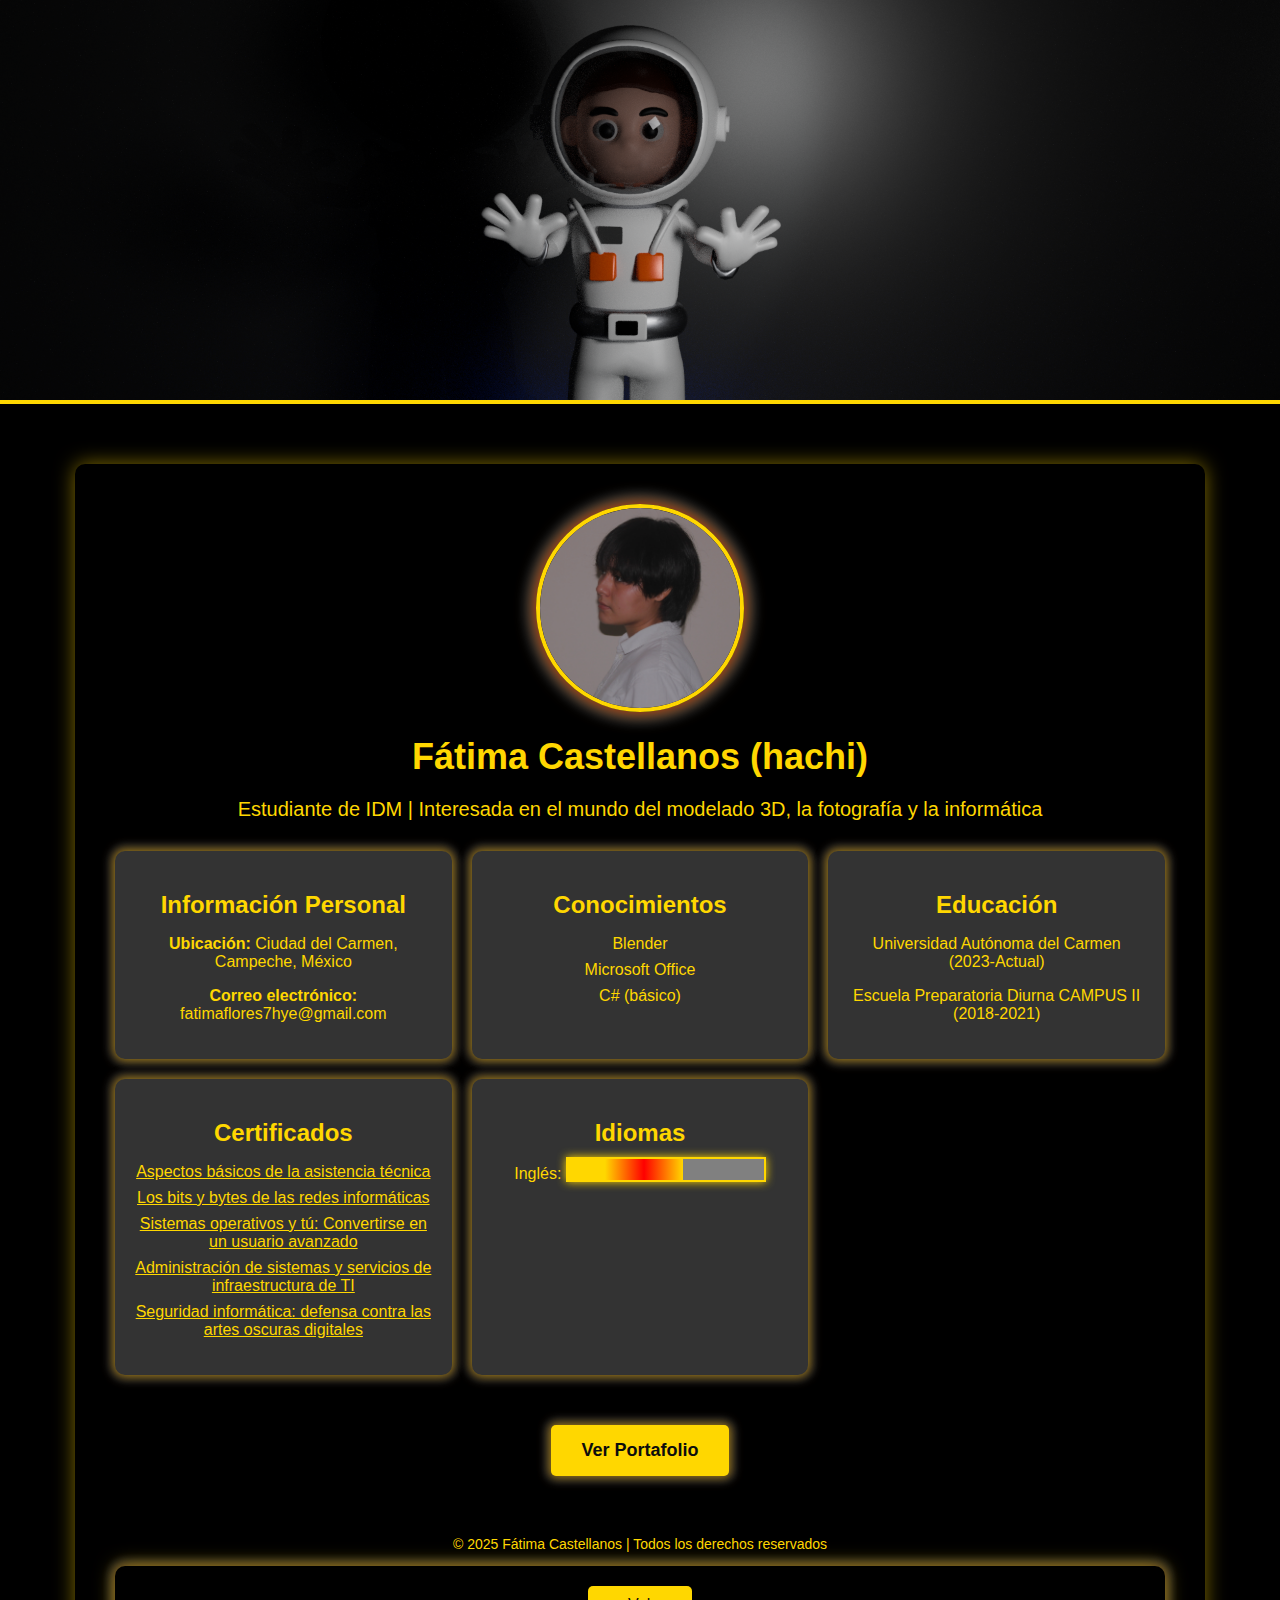
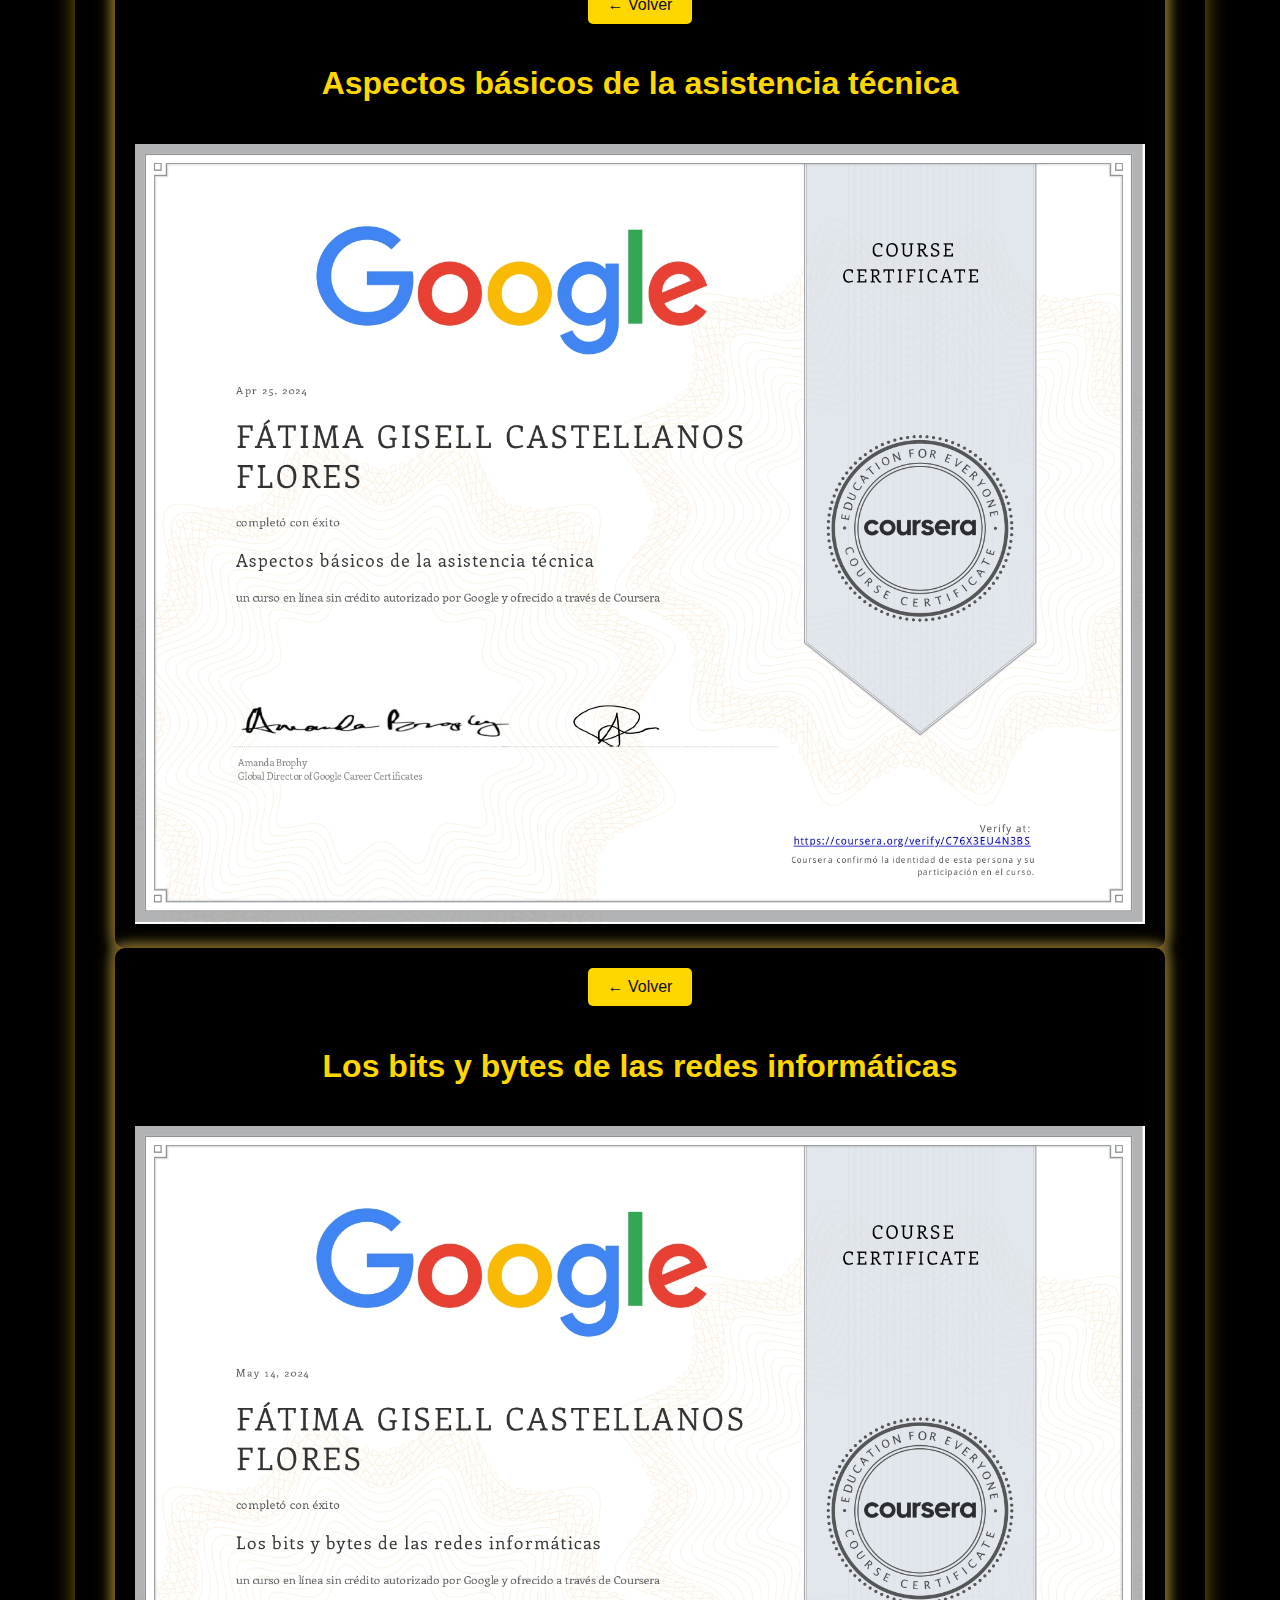
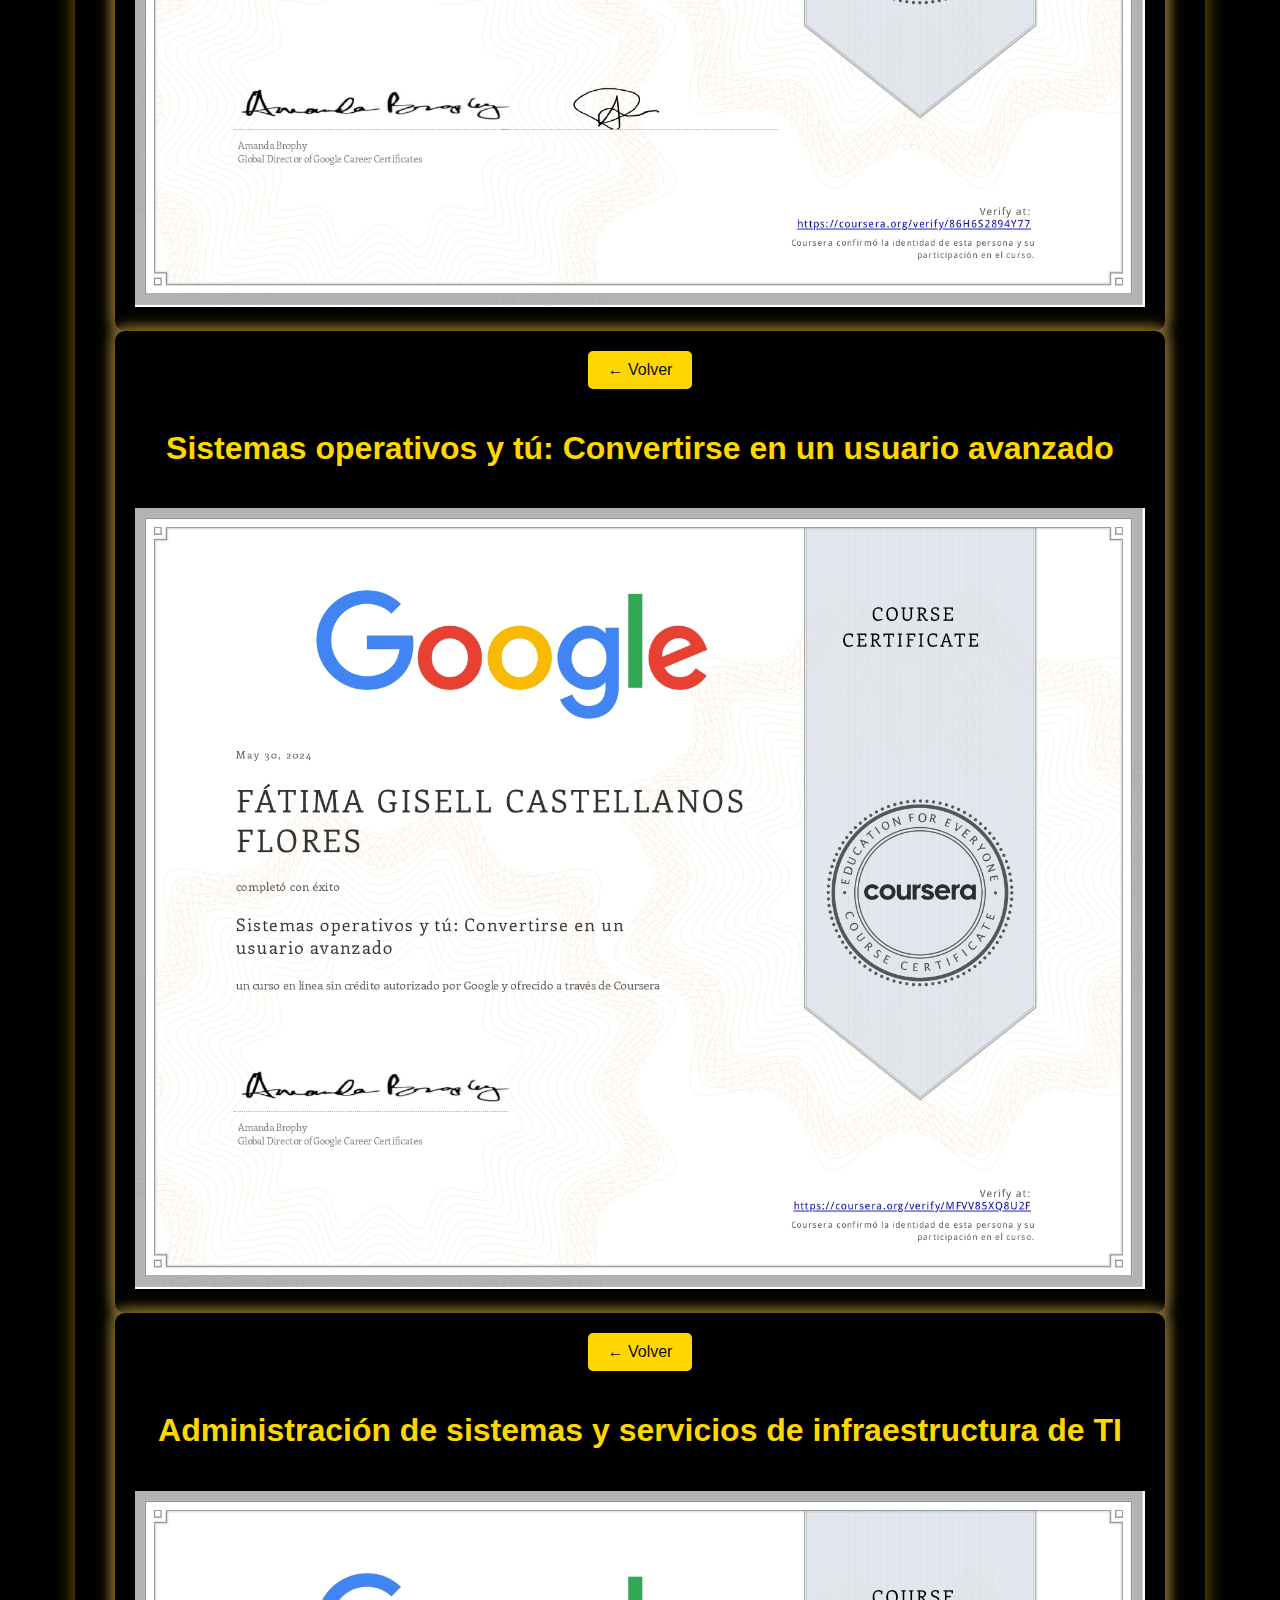
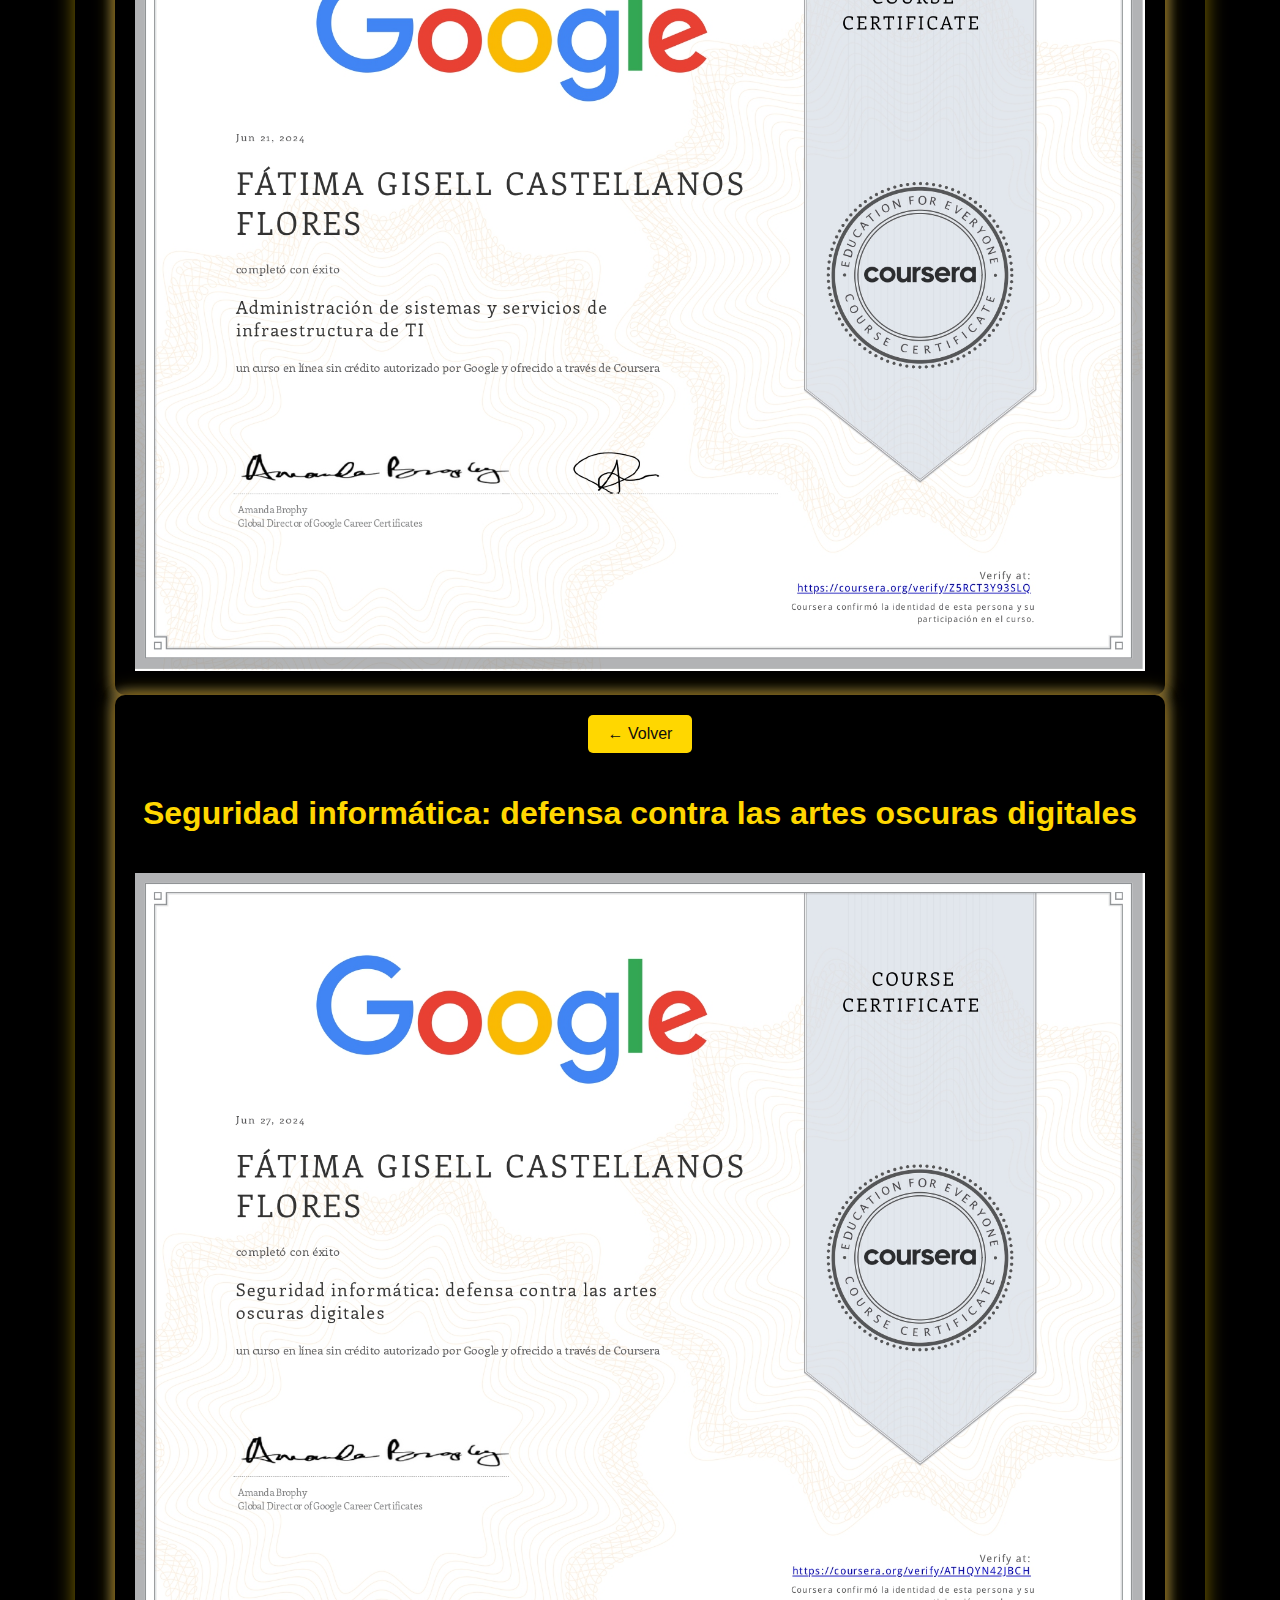
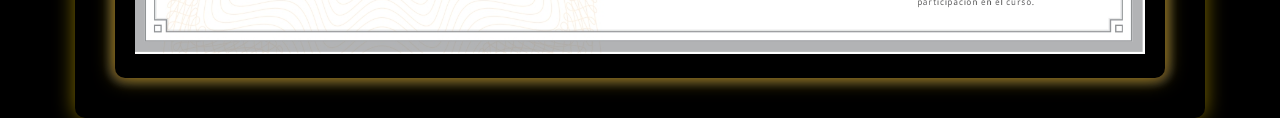
<file: 02-maquetacion-cv/index.html>
<!DOCTYPE html>
<html lang="es">
<head>
    <meta charset="UTF-8">
    <meta name="viewport" content="width=device-width, initial-scale=1.0">
    <title>Fátima Castellanos</title>
    <style>
        body {
            background-color: #000000;
            color: #FFD700;
            font-family: 'Orbitron', sans-serif;
            margin: 0;
            padding: 0;
            display: flex;
            justify-content: center;
            align-items: center;
            height: 100%;
            flex-direction: column;
        }
        .banner {
            width: 100%;
            height: 400px;
            background-image: url('APOLO 3D.png');
            background-size: cover;
            background-position: center;
            border-bottom: 4px solid #FFD700;
            margin-bottom: 30px;
        }
        .cv-container {
            width: 100%;
            max-width: 1050px;
            text-align: center;
            padding: 40px;
            background-color: #000000;
            box-shadow: 0 0 20px rgba(255, 215, 0, 0.5);
            border-radius: 10px;
            margin-top: 30px;
        }
        header {
            margin-bottom: 30px;
        }
        header .photo {
            width: 200px;
            height: 200px;
            border-radius: 50%;
            overflow: hidden;
            margin: 0 auto;
            border: 4px solid #FFD700;
            margin-bottom: 20px;
            box-shadow: 0 0 15px 5px rgba(255, 0, 0, 0.7), 0 0 15px 5px rgba(0, 255, 0, 0.7), 0 0 15px 5px rgba(0, 0, 255, 0.7);
            animation: rgb-glow 5s linear infinite;
        }
        header .photo img {
            width: 100%;
            height: 100%;
            object-fit: cover;
        }
        header h1 {
            font-size: 36px;
            color: #FFD700;
            margin-bottom: 10px;
        }
        header p {
            font-size: 20px;
            margin-bottom: 20px;
        }
        .info {
            display: grid;
            grid-template-columns: repeat(auto-fit, minmax(280px, 1fr));
            gap: 20px;
            margin-bottom: 30px;
        }
        .section {
            padding: 20px;
            background-color: #333333;
            border-radius: 10px;
            box-shadow: 0 0 10px rgba(255, 215, 0, 0.5), 0 0 10px 5px rgba(255, 0, 0, 0.3), 0 0 10px 5px rgba(0, 255, 0, 0.3), 0 0 10px 5px rgba(0, 0, 255, 0.3);
            animation: rgb-glow 5s linear infinite;
        }
        h2 {
            color: #FFD700;
            font-size: 24px;
            margin-bottom: 10px;
        }
        ul {
            list-style-type: none;
            padding: 0;
        }
        ul li {
            font-size: 16px;
            margin-bottom: 8px;
        }
        .button-container {
            margin-top: 40px;
        }
        .btn {
            background-color: #FFD700;
            color: #0d0d0d;
            border: none;
            padding: 15px 30px;
            font-size: 18px;
            font-weight: bold;
            cursor: pointer;
            border-radius: 5px;
            box-shadow: 0 0 10px rgba(255, 215, 0, 0.5), 0 0 10px 5px rgba(255, 0, 0, 0.3), 0 0 10px 5px rgba(0, 255, 0, 0.3), 0 0 10px 5px rgba(0, 0, 255, 0.3);
            animation: rgb-glow 5s linear infinite;
            transition: all 0.3s;
            margin: 10px;
        }
        .btn:hover {
            background-color: #0d0d0d;
            color: #FFD700;
            box-shadow: 0 0 20px rgba(255, 215, 0, 0.7), 0 0 20px 8px rgba(255, 0, 0, 0.5), 0 0 20px 8px rgba(0, 255, 0, 0.5), 0 0 20px 8px rgba(0, 0, 255, 0.5);
            animation: rgb-glow-hover 5s linear infinite;
        }
        footer {
            margin-top: 50px;
            font-size: 14px;
            color: #FFD700;
        }
        progress {
            border: 2px solid #FFD700;
            width: 200px;
            height: 25px;
            background: linear-gradient(to right, #333, #444, #333);
            background-size: 200% 100%;
            animation: bg-move 10s linear infinite;
            border-radius: 0px;
            -webkit-appearance: none;
            -moz-appearance: none;
            appearance: none;
            box-shadow: 0 0 10px #FFD700, inset 0 0 5px rgba(0, 0, 0, 0.5);
        }
        progress::-webkit-progress-value {
            background: linear-gradient(to right, #FFD700, #FFD700, #ff0000, #FFD700);
            border-radius: 0px;
            animation: progress-glow 2s linear infinite;
            margin-left: -2px;
        }
        progress::-moz-progress-bar {
            background: linear-gradient(to right, #FFD700, #FFD700, #fbff00, #FFD700);
            border-radius: 0px;
            animation: progress-glow 2s linear infinite;
            margin-left: -2px;
        }
        @keyframes progress-glow {
            0% {
                background-position: 0% 0;
            }
            100% {
                background-position: 200% 0;
            }
        }
        @keyframes bg-move {
            0% {
                background-position: 0% 0;
            }
            100% {
                background-position: 200% 0;
            }
        }
        .project-container {
            text-align: center;
            padding: 20px;
            background-color: #000000;
            border-radius: 10px;
            box-shadow: 0 0 20px rgba(255, 215, 0, 0.5), 0 0 10px 5px rgba(255, 0, 0, 0.3), 0 0 10px 5px rgba(0, 255, 0, 0.3), 0 0 10px 5px rgba(0, 0, 255, 0.3);
            animation: rgb-glow 5s linear infinite;
        }
        .project-container img {
            max-width: 100%;
            height: auto;
            margin-top: 20px;
        }
        .back-button {
            display: inline-block;
            padding: 10px 20px;
            background-color: #FFD700;
            color: #0d0d0d;
            text-decoration: none;
            border-radius: 5px;
            margin-bottom: 20px;
        }
        .back-button:hover {
            background-color: #0d0d0d;
            color: #FFD700;
        }
        @keyframes rgb-glow {
            0% {
                box-shadow: 0 0 15px 5px rgba(255, 0, 0, 0.7), 0 0 15px 5px rgba(0, 255, 0, 0.7), 0 0 15px 5px rgba(0, 0, 255, 0.7);
            }
            50% {
                box-shadow: 0 0 15px 5px rgba(0, 255, 0, 0.7), 0 0 15px 5px rgba(0, 0, 255, 0.7), 0 0 15px 5px rgba(255, 0, 0, 0.7);
            }
            100% {
                box-shadow: 0 0 15px 5px rgba(0, 0, 255, 0.7), 0 0 15px 5px rgba(255, 0, 0, 0.7), 0 0 15px 5px rgba(0, 255, 0, 0.7);
            }
        }

        @keyframes rgb-glow-hover {
            0% {
                box-shadow: 0 0 20px 8px rgba(255, 0, 0, 0.5), 0 0 20px 8px rgba(0, 255, 0, 0.5), 0 0 20px 8px rgba(0, 0, 255, 0.5);
            }
            50% {
                box-shadow: 0 0 20px 8px rgba(0, 255, 0, 0.5), 0 0 20px 8px rgba(0, 0, 255, 0.5), 0 0 20px 8px rgba(255, 0, 0, 0.5);
            }
            100% {
                box-shadow: 0 0 20px 8px rgba(0, 0, 255, 0.5), 0 0 20px 8px rgba(255, 0, 0, 0.5), 0 0 20px 8px rgba(0, 255, 0, 0.5);
            }
        }
    </style>
</head>
<body>
    <div class="banner">
    </div>

    <div class="cv-container">
        <header>
            <div class="photo">
                <img src="FATIMA CF.JPG" alt="Foto">
            </div>
            <h1>Fátima Castellanos (hachi)</h1>
            <p>Estudiante de IDM | Interesada en el mundo del modelado 3D, la fotografía y la informática</p>
        </header>
        <section class="info">
            <div class="section personal">
                <h2>Información Personal</h2>
                <p><strong>Ubicación:</strong> Ciudad del Carmen, Campeche, México</p>
                <p><strong>Correo electrónico:</strong> fatimaflores7hye@gmail.com</p>
            </div>
            <div class="section skills">
                <h2>Conocimientos</h2>
                <ul>
                    <li>Blender</li>
                    <li>Microsoft Office</li>
                    <li>C# (básico)</li>
                </ul>
            </div>
            <div class="section education">
                <h2>Educación</h2>
                <p>Universidad Autónoma del Carmen (2023-Actual)</p>
                <p>Escuela Preparatoria Diurna CAMPUS II (2018-2021)
                </p>
            </div>
            <div class="section Certificados">
                <h2>Certificados</h2>
                <ul>
                    <li><a href="#aspectosb" style="color:#FFD700">Aspectos básicos de la asistencia técnica</a></li>
                    <li><a href="#bitsbytes" style="color:#FFD700">Los bits y bytes de las redes informáticas</a></li>
                    <li><a href="#sistemasop" style="color:#FFD700">Sistemas operativos y tú: Convertirse en un usuario avanzado</a></li>
                    <li><a href="#adminsistemas" style="color:#FFD700">Administración de sistemas y servicios de infraestructura de TI</a></li>
                    <li><a href="#seguridadinfo" style="color:#FFD700">Seguridad informática: defensa contra las artes oscuras digitales</a></li>
                </ul>
            </div>
            <div class="section languages">
                <h2>Idiomas</h2>
                <label for="file">Inglés:</label>
                <progress id="file" max="100" value="60">60%</progress>
            </div>
        </section>
        <div class="button-container">
            <button class="btn" onclick="window.location.href='portafolio-fatima.html';">Ver Portafolio</button>
        </div>
        <footer>
            <p>© 2025 Fátima Castellanos | Todos los derechos reservados</p>
        </footer>

        <div id="aspectosb" class="project-container">
            <a href="index.html" class="back-button">← Volver</a>
            <h1>Aspectos básicos de la asistencia técnica</h1>
            <img src="Aspectos básicos de la asistencia técnica.jpg" alt="Proyecto 1">
        </div>

        <div id="bitsbytes" class="project-container">
            <a href="index.html" class="back-button">← Volver</a>
            <h1>Los bits y bytes de las redes informáticas</h1>
            <img src="Los bits y bytes de las redes informáticas_page-0001.jpg" alt="Los bits y bytes de las redes informáticas">
        </div>

        <div id="sistemasop" class="project-container">
            <a href="index.html" class="back-button">← Volver</a>
            <h1>Sistemas operativos y tú: Convertirse en un usuario avanzado</h1>
            <img src="Sistemas operativos y tú Convertirse en un usuario avanzado_page-0001.jpg" alt="Proyecto 1">
        </div>

        <div id="adminsistemas" class="project-container">
            <a href="index.html" class="back-button">← Volver</a>
            <h1>Administración de sistemas y servicios de infraestructura de TI</h1>
            <img src="Administración de sistemas y servicios de infraestructura de TI_page-0001.jpg" alt="Proyecto 1">
        </div>

        <div id="seguridadinfo" class="project-container">
            <a href="index.html" class="back-button">← Volver</a>
            <h1>Seguridad informática: defensa contra las artes oscuras digitales</h1>
            <img src="Seguridad informática defensa contra las artes oscuras digitales_page-0001.jpg" alt="Los bits y bytes de las redes informáticas">
        </div>
    </div>
</body>
</html>
</file>
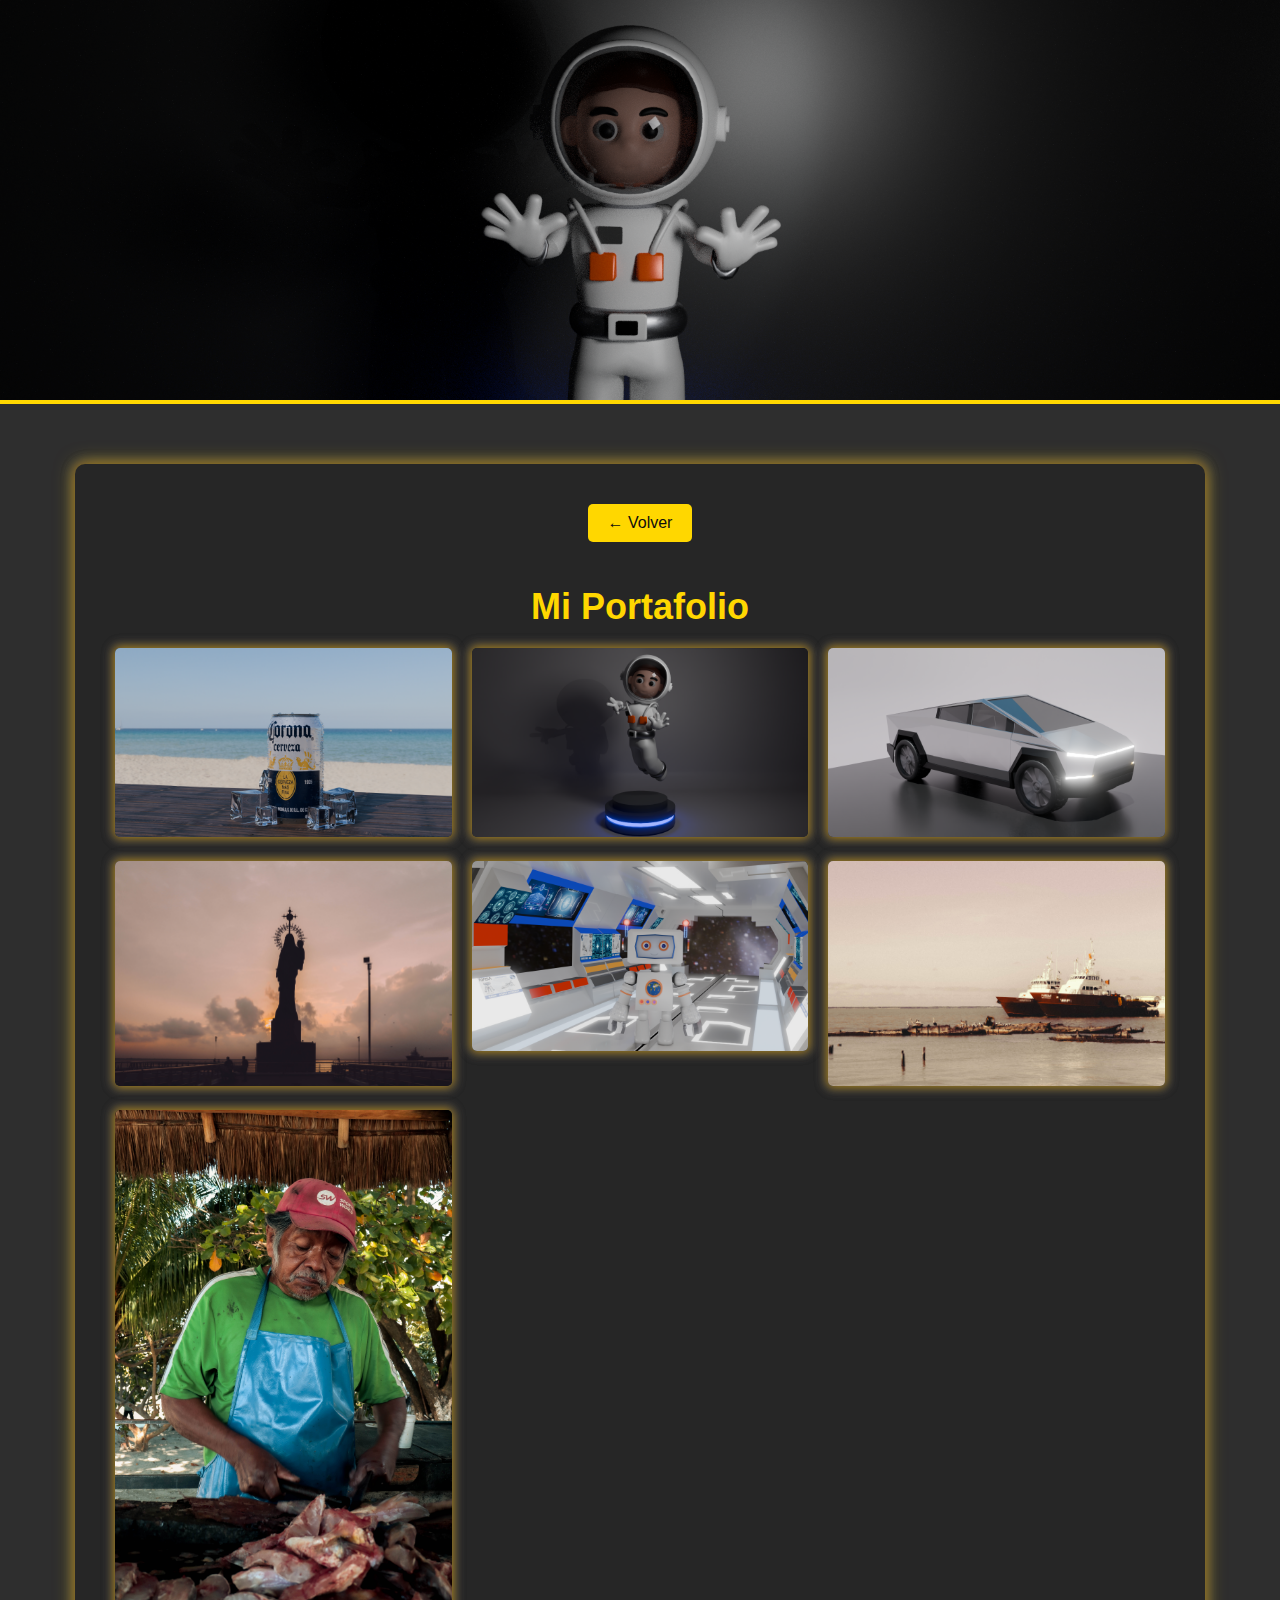
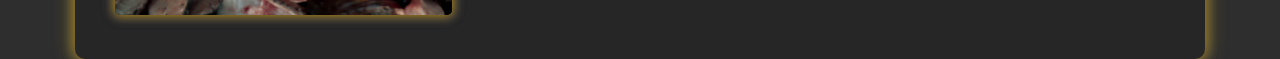
<file: 02-maquetacion-cv/portafolio-fatima.html>
<!DOCTYPE html>
<html lang="es">
<head>
    <meta charset="UTF-8">
    <meta name="viewport" content="width=device-width, initial-scale=1.0">
    <title>Portafolio de Fátima Castellanos</title>
    <style>
        body {
            background-color: #2e2e2e;
            color: #FFD700;
            font-family: 'Orbitron', sans-serif;
            margin: 0;
            padding: 0;
            display: flex;
            justify-content: center;
            align-items: center;
            height: 100%;
            flex-direction: column;
        }
        .banner {
            width: 100%;
            height: 400px;
            background-image: url('APOLO 3D.png');
            background-size: cover;
            background-position: center;
            border-bottom: 4px solid #FFD700;
            margin-bottom: 30px;
        }
        .cv-container {
            width: 100%;
            max-width: 1050px;
            text-align: center;
            padding: 40px;
            background-color: #262626;
            box-shadow: 0 0 20px rgba(255, 215, 0, 0.5), 0 0 10px 5px rgba(255, 0, 0, 0.3), 0 0 10px 5px rgba(0, 255, 0, 0.3), 0 0 10px 5px rgba(0, 0, 255, 0.3); /* Luces RGB */
            border-radius: 10px;
            margin-top: 30px;
            animation: rgb-glow 5s linear infinite; /* Animación RGB */
        }
        h1 {
            font-size: 36px;
            color: #FFD700;
            margin-bottom: 20px;
        }
        .portfolio-grid {
            display: grid;
            grid-template-columns: repeat(auto-fit, minmax(250px, 1fr));
            gap: 20px;
        }
        .portfolio-item img {
            max-width: 100%;
            height: auto;
            border-radius: 5px;
            box-shadow: 0 0 10px rgba(255, 215, 0, 0.5), 0 0 10px 5px rgba(255, 0, 0, 0.3), 0 0 10px 5px rgba(0, 255, 0, 0.3), 0 0 10px 5px rgba(0, 0, 255, 0.3); /* Luces RGB */
            cursor: pointer;
            animation: rgb-glow 5s linear infinite; /* Animación RGB */
        }
        .back-button {
            display: inline-block;
            padding: 10px 20px;
            background-color: #FFD700;
            color: #0d0d0d;
            text-decoration: none;
            border-radius: 5px;
            margin-bottom: 20px;
        }
        .back-button:hover {
            background-color: #0d0d0d;
            color: #FFD700;
        }
        /* Estilos para el modal */
        .modal {
            display: none;
            position: fixed;
            z-index: 1;
            left: 0;
            top: 0;
            width: 100%;
            height: 100%;
            overflow: auto;
            background-color: rgba(0, 0, 0, 0.4);
        }
        .modal-content {
            background-color: #262626;
            margin: 15% auto;
            padding: 20px;
            border: 1px solid #FFD700;
            width: 80%;
            border-radius: 5px;
            position: relative;
        }
        .close {
            color: #FFD700;
            float: right;
            font-size: 28px;
            font-weight: bold;
            cursor: pointer;
        }
        .close:hover,
        .close:focus {
            color: white;
            text-decoration: none;
        }
        .modal-content img {
            max-width: 100%;
            height: auto;
            margin-bottom: 10px;
        }
        @keyframes rgb-glow {
            0% {
                box-shadow: 0 0 15px 5px rgba(255, 0, 0, 0.7), 0 0 15px 5px rgba(0, 255, 0, 0.7), 0 0 15px 5px rgba(0, 0, 255, 0.7);
            }
            50% {
                box-shadow: 0 0 15px 5px rgba(0, 255, 0, 0.7), 0 0 15px 5px rgba(0, 0, 255, 0.7), 0 0 15px 5px rgba(255, 0, 0, 0.7);
            }
            100% {
                box-shadow: 0 0 15px 5px rgba(0, 0, 255, 0.7), 0 0 15px 5px rgba(255, 0, 0, 0.7), 0 0 15px 5px rgba(0, 255, 0, 0.7);
            }
        }
    </style>
</head>
<body>
    <div class="banner">
    </div>

    <div class="cv-container">
        <a href="index.html" class="back-button">← Volver</a>
        <h1>Mi Portafolio</h1>
        <div class="portfolio-grid">
            <div class="portfolio-item">
                <img src="render para video.png" alt="Lata de cerveza" onclick="document.getElementById('modal1').style.display='block'">
            </div>
            <div class="portfolio-item">
                <img src="10_Fatima_Castellanos_render_03.png" alt="Apolo" onclick="document.getElementById('modal2').style.display='block'">
            </div>
            <div class="portfolio-item">
                <img src="tesla.png" alt="tesla" onclick="document.getElementById('modal3').style.display='block'">
            </div>
            <div class="portfolio-item">
                <img src="02_Stella Maris_Luz_y_guía.jpg" alt="StellaM" onclick="document.getElementById('modal4').style.display='block'">
            </div>
            <div class="portfolio-item">
                <img src="05_Fatima_Castellanos_render3.png" alt="Robot" onclick="document.getElementById('modal5').style.display='block'">
            </div>
            <div class="portfolio-item">
                <img src="03_Reposo_entre_mareas.jpg" alt="Barcos" onclick="document.getElementById('modal6').style.display='block'">
            </div>
            <div class="portfolio-item">
                <img src="01_Manos_del_Mar.jpg" alt="Pescador" onclick="document.getElementById('modal7').style.display='block'">
            </div>
        </div>
        <div id="modal1" class="modal">
            <div class="modal-content">
                <span class="close" onclick="document.getElementById('modal1').style.display='none'">&times;</span>
                <img src="render para video.png" alt="Lata de cerveza">
                <p>Lata de cerveza realizada en Blender.</p>
            </div>
        </div>
        <div id="modal2" class="modal">
            <div class="modal-content">
                <span class="close" onclick="document.getElementById('modal2').style.display='none'">&times;</span>
                <img src="10_Fatima_Castellanos_render_03.png" alt="Imagen 2">
                <p><strong>APOLO</strong></p>
                <p> Personaje original realizado en Blender para propuesta de la interfaz de un videojuego.</p>
            </div>
        </div>
        <div id="modal3" class="modal">
            <div class="modal-content">
                <span class="close" onclick="document.getElementById('modal3').style.display='none'">&times;</span>
                <img src="tesla.png" alt="Imagen 3">
                <p>Modelado 3D en Blender de un automóvil "Tesla".</p>
            </div>
        </div>
        <div id="modal4" class="modal">
            <div class="modal-content">
                <span class="close" onclick="document.getElementById('modal4').style.display='none'">&times;</span>
                <img src="02_Stella Maris_Luz_y_guía.jpg" alt="Imagen 4">
                <p><strong>Stella Maris en Ciudad del Carmen, Campeche</strong></p>
                <p>
                    La Virgen del Carmen, conocida como Stella Maris, se alza imponente frente al mar, recordándonos su papel como protectora de los navegantes. Este atardecer en el malecón combina fe y naturaleza en un contraste inolvidable.
                </p>
                <p>Fotografía tomada a contraluz para acentuar su omnipotencia, resaltando su silueta como un faro espiritual que guía y protege desde las alturas.
                </p>
            </div>
        </div>
        <div id="modal5" class="modal">
            <div class="modal-content">
                <span class="close" onclick="document.getElementById('modal5').style.display='none'">&times;</span>
                <img src="05_Fatima_Castellanos_render3.png" alt="Imagen 5">
                <p>robot NO TIENE NOMBRE AÚN</p>
            </div>
        </div>
        <div id="modal6" class="modal">
            <div class="modal-content">
                <span class="close" onclick="document.getElementById('modal6').style.display='none'">&times;</span>
                <img src="03_Reposo_entre_mareas.jpg" alt="Imagen 6">
                <p><strong>"Reposo entre mareas"</strong></p>
                <p>Dos barcos reposan junto a una vieja estructura cubierta de aves, que parecen haber reclamado el lugar como suyo. Una escena cotidiana y tranquila que refleja el ritmo pausado de la vida en Ciudad del Carmen.</p>
            </div>
        </div>
        <div id="modal7" class="modal">
            <div class="modal-content">
                <span class="close" onclick="document.getElementById('modal7').style.display='none'">&times;</span>
                <img src="01_Manos_del_Mar.jpg" alt="Imagen 7">
                <p><strong>"Manos del Mar"</strong></p>
                <p>Bajo la sombra de una palapa en el mercado de Ciudad del Carmen, la frescura del mar se convierte en sustento, mientras la escena captura la dedicación y la conexión con la tradición pesquera. </p>
                <p>Cada corte cuenta una historia de trabajo duro y orgullo por una herencia que se transmite con cada jornada.</p>
            </div>
    </div>
</body>
</html>
</file>
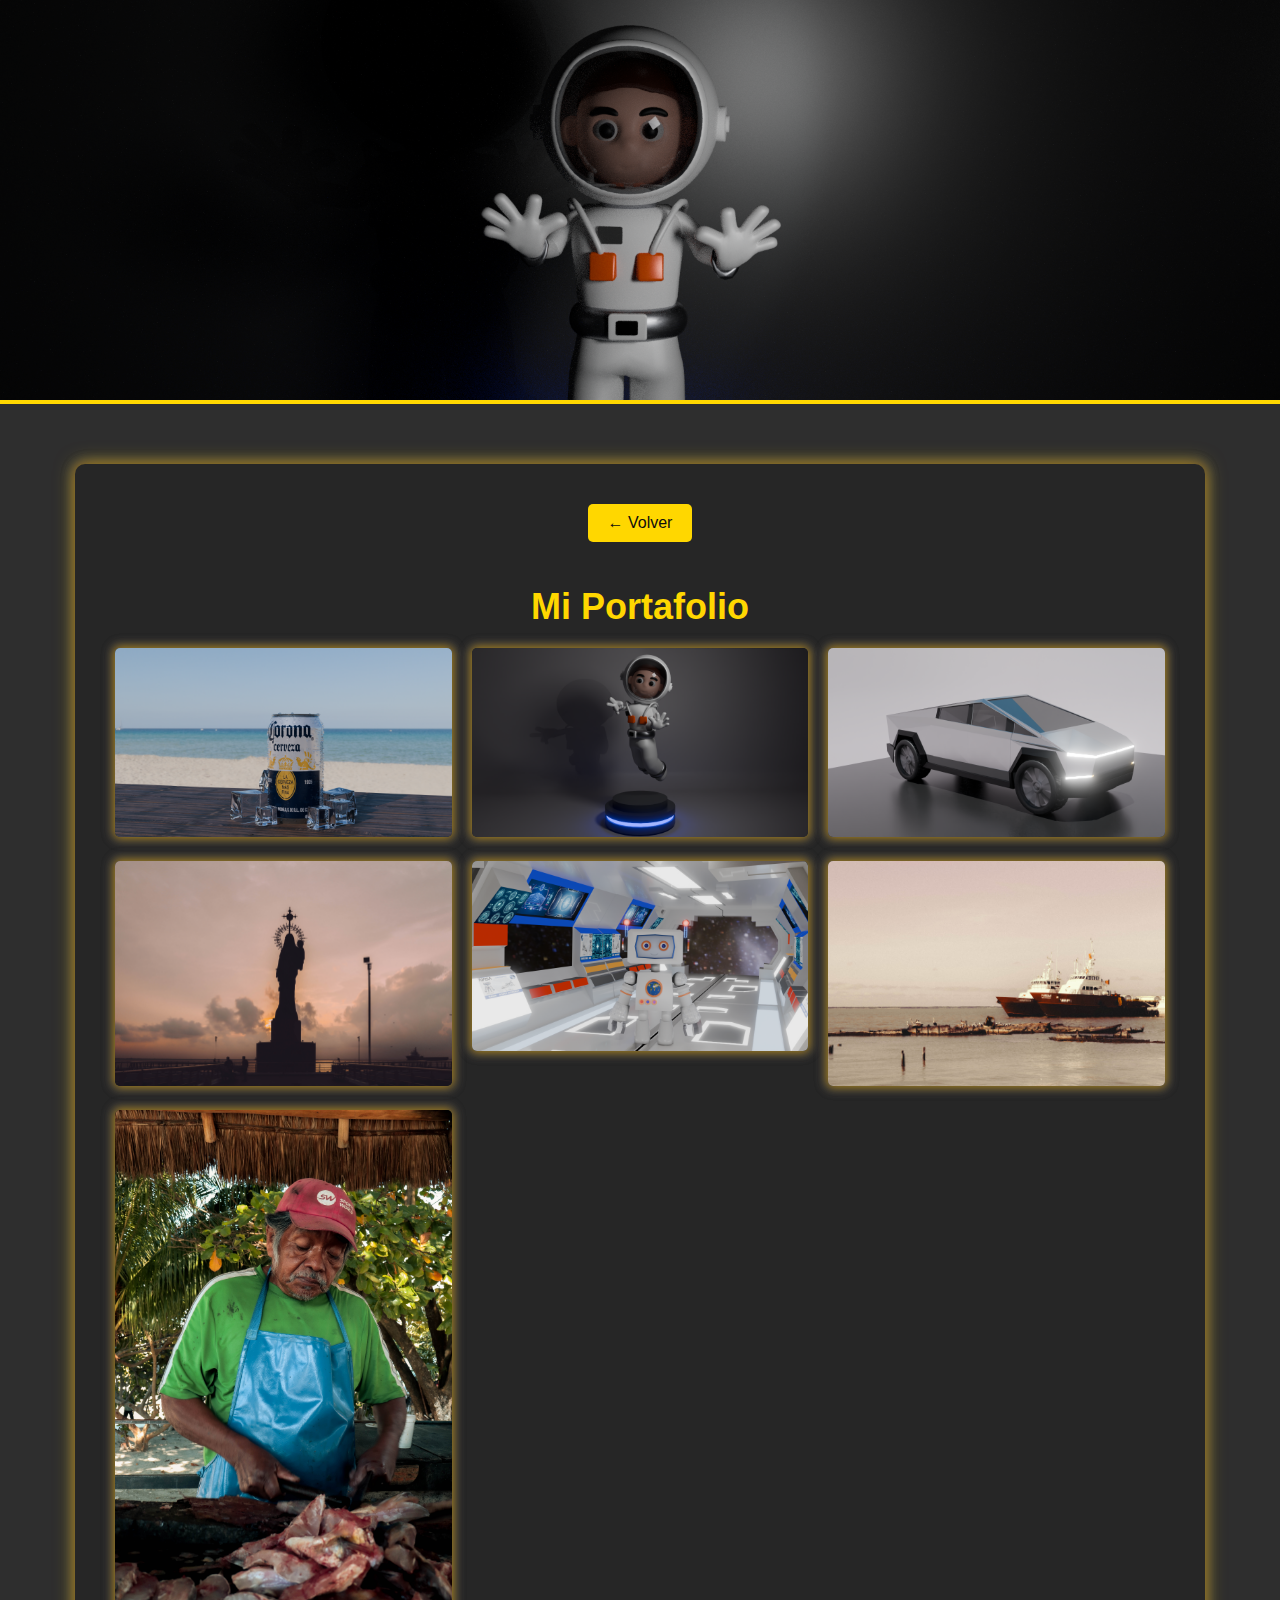
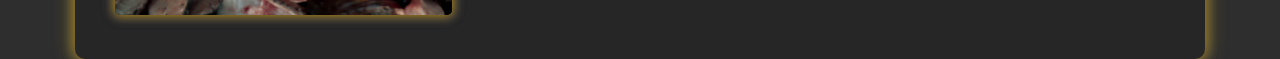
<file: cv-fatima/portafolio-fatima.html>
<!DOCTYPE html>
<html lang="es">
<head>
    <meta charset="UTF-8">
    <meta name="viewport" content="width=device-width, initial-scale=1.0">
    <title>Portafolio de Fátima Castellanos</title>
    <style>
        body {
            background-color: #2e2e2e;
            color: #FFD700;
            font-family: 'Orbitron', sans-serif;
            margin: 0;
            padding: 0;
            display: flex;
            justify-content: center;
            align-items: center;
            height: 100%;
            flex-direction: column;
        }
        .banner {
            width: 100%;
            height: 400px;
            background-image: url('APOLO 3D.png');
            background-size: cover;
            background-position: center;
            border-bottom: 4px solid #FFD700;
            margin-bottom: 30px;
        }
        .cv-container {
            width: 100%;
            max-width: 1050px;
            text-align: center;
            padding: 40px;
            background-color: #262626;
            box-shadow: 0 0 20px rgba(255, 215, 0, 0.5), 0 0 10px 5px rgba(255, 0, 0, 0.3), 0 0 10px 5px rgba(0, 255, 0, 0.3), 0 0 10px 5px rgba(0, 0, 255, 0.3); /* Luces RGB */
            border-radius: 10px;
            margin-top: 30px;
            animation: rgb-glow 5s linear infinite; /* Animación RGB */
        }
        h1 {
            font-size: 36px;
            color: #FFD700;
            margin-bottom: 20px;
        }
        .portfolio-grid {
            display: grid;
            grid-template-columns: repeat(auto-fit, minmax(250px, 1fr));
            gap: 20px;
        }
        .portfolio-item img {
            max-width: 100%;
            height: auto;
            border-radius: 5px;
            box-shadow: 0 0 10px rgba(255, 215, 0, 0.5), 0 0 10px 5px rgba(255, 0, 0, 0.3), 0 0 10px 5px rgba(0, 255, 0, 0.3), 0 0 10px 5px rgba(0, 0, 255, 0.3); /* Luces RGB */
            cursor: pointer;
            animation: rgb-glow 5s linear infinite; /* Animación RGB */
        }
        .back-button {
            display: inline-block;
            padding: 10px 20px;
            background-color: #FFD700;
            color: #0d0d0d;
            text-decoration: none;
            border-radius: 5px;
            margin-bottom: 20px;
        }
        .back-button:hover {
            background-color: #0d0d0d;
            color: #FFD700;
        }
        /* Estilos para el modal */
        .modal {
            display: none;
            position: fixed;
            z-index: 1;
            left: 0;
            top: 0;
            width: 100%;
            height: 100%;
            overflow: auto;
            background-color: rgba(0, 0, 0, 0.4);
        }
        .modal-content {
            background-color: #262626;
            margin: 15% auto;
            padding: 20px;
            border: 1px solid #FFD700;
            width: 80%;
            border-radius: 5px;
            position: relative;
        }
        .close {
            color: #FFD700;
            float: right;
            font-size: 28px;
            font-weight: bold;
            cursor: pointer;
        }
        .close:hover,
        .close:focus {
            color: white;
            text-decoration: none;
        }
        .modal-content img {
            max-width: 100%;
            height: auto;
            margin-bottom: 10px;
        }
        @keyframes rgb-glow {
            0% {
                box-shadow: 0 0 15px 5px rgba(255, 0, 0, 0.7), 0 0 15px 5px rgba(0, 255, 0, 0.7), 0 0 15px 5px rgba(0, 0, 255, 0.7);
            }
            50% {
                box-shadow: 0 0 15px 5px rgba(0, 255, 0, 0.7), 0 0 15px 5px rgba(0, 0, 255, 0.7), 0 0 15px 5px rgba(255, 0, 0, 0.7);
            }
            100% {
                box-shadow: 0 0 15px 5px rgba(0, 0, 255, 0.7), 0 0 15px 5px rgba(255, 0, 0, 0.7), 0 0 15px 5px rgba(0, 255, 0, 0.7);
            }
        }
    </style>
</head>
<body>
    <div class="banner">
    </div>

    <div class="cv-container">
        <a href="index.html" class="back-button">← Volver</a>
        <h1>Mi Portafolio</h1>
        <div class="portfolio-grid">
            <div class="portfolio-item">
                <img src="render para video.png" alt="Lata de cerveza" onclick="document.getElementById('modal1').style.display='block'">
            </div>
            <div class="portfolio-item">
                <img src="10_Fatima_Castellanos_render_03.png" alt="Apolo" onclick="document.getElementById('modal2').style.display='block'">
            </div>
            <div class="portfolio-item">
                <img src="tesla.png" alt="tesla" onclick="document.getElementById('modal3').style.display='block'">
            </div>
            <div class="portfolio-item">
                <img src="02_Stella Maris_Luz_y_guía.jpg" alt="StellaM" onclick="document.getElementById('modal4').style.display='block'">
            </div>
            <div class="portfolio-item">
                <img src="05_Fatima_Castellanos_render3.png" alt="Robot" onclick="document.getElementById('modal5').style.display='block'">
            </div>
            <div class="portfolio-item">
                <img src="03_Reposo_entre_mareas.jpg" alt="Barcos" onclick="document.getElementById('modal6').style.display='block'">
            </div>
            <div class="portfolio-item">
                <img src="01_Manos_del_Mar.jpg" alt="Pescador" onclick="document.getElementById('modal7').style.display='block'">
            </div>
        </div>
        <div id="modal1" class="modal">
            <div class="modal-content">
                <span class="close" onclick="document.getElementById('modal1').style.display='none'">&times;</span>
                <img src="render para video.png" alt="Lata de cerveza">
                <p>Lata de cerveza realizada en Blender.</p>
            </div>
        </div>
        <div id="modal2" class="modal">
            <div class="modal-content">
                <span class="close" onclick="document.getElementById('modal2').style.display='none'">&times;</span>
                <img src="10_Fatima_Castellanos_render_03.png" alt="Imagen 2">
                <p><strong>APOLO</strong></p>
                <p> Personaje original realizado en Blender para propuesta de la interfaz de un videojuego.</p>
            </div>
        </div>
        <div id="modal3" class="modal">
            <div class="modal-content">
                <span class="close" onclick="document.getElementById('modal3').style.display='none'">&times;</span>
                <img src="tesla.png" alt="Imagen 3">
                <p>Modelado 3D en Blender de un automóvil "Tesla".</p>
            </div>
        </div>
        <div id="modal4" class="modal">
            <div class="modal-content">
                <span class="close" onclick="document.getElementById('modal4').style.display='none'">&times;</span>
                <img src="02_Stella Maris_Luz_y_guía.jpg" alt="Imagen 4">
                <p><strong>Stella Maris en Ciudad del Carmen, Campeche</strong></p>
                <p>
                    La Virgen del Carmen, conocida como Stella Maris, se alza imponente frente al mar, recordándonos su papel como protectora de los navegantes. Este atardecer en el malecón combina fe y naturaleza en un contraste inolvidable.
                </p>
                <p>Fotografía tomada a contraluz para acentuar su omnipotencia, resaltando su silueta como un faro espiritual que guía y protege desde las alturas.
                </p>
            </div>
        </div>
        <div id="modal5" class="modal">
            <div class="modal-content">
                <span class="close" onclick="document.getElementById('modal5').style.display='none'">&times;</span>
                <img src="05_Fatima_Castellanos_render3.png" alt="Imagen 5">
                <p><strong>ROBOT</strong></p>
                <p>Robot (personaje original) creado en Blender, para propuesta de la interfaz de un videojuego, como amigo y guía de Apolo.</p>
            </div>
        </div>
        <div id="modal6" class="modal">
            <div class="modal-content">
                <span class="close" onclick="document.getElementById('modal6').style.display='none'">&times;</span>
                <img src="03_Reposo_entre_mareas.jpg" alt="Imagen 6">
                <p><strong>"Reposo entre mareas"</strong></p>
                <p>Dos barcos reposan junto a una vieja estructura cubierta de aves, que parecen haber reclamado el lugar como suyo. Una escena cotidiana y tranquila que refleja el ritmo pausado de la vida en Ciudad del Carmen.</p>
            </div>
        </div>
        <div id="modal7" class="modal">
            <div class="modal-content">
                <span class="close" onclick="document.getElementById('modal7').style.display='none'">&times;</span>
                <img src="01_Manos_del_Mar.jpg" alt="Imagen 7">
                <p><strong>"Manos del Mar"</strong></p>
                <p>Bajo la sombra de una palapa en el mercado de Ciudad del Carmen, la frescura del mar se convierte en sustento, mientras la escena captura la dedicación y la conexión con la tradición pesquera. </p>
                <p>Cada corte cuenta una historia de trabajo duro y orgullo por una herencia que se transmite con cada jornada.</p>
            </div>
    </div>
</body>
</html>
</file>
